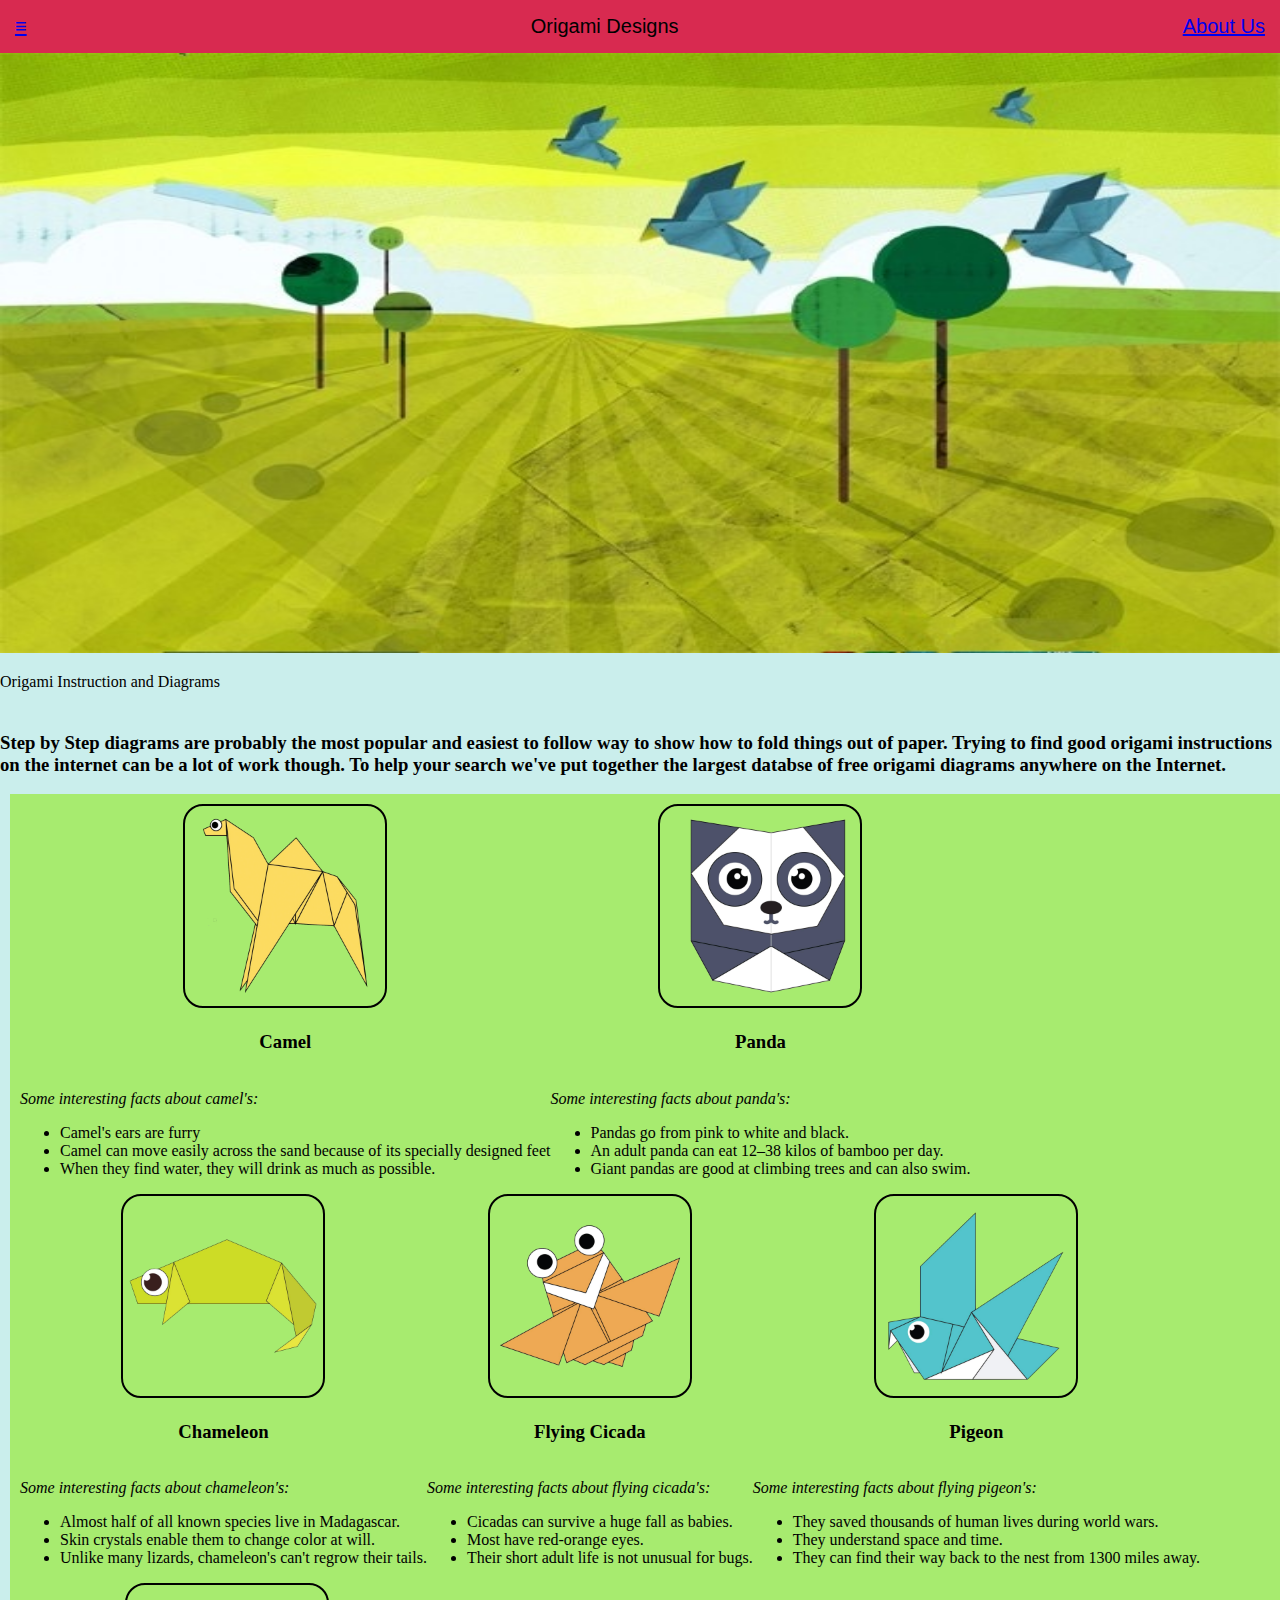
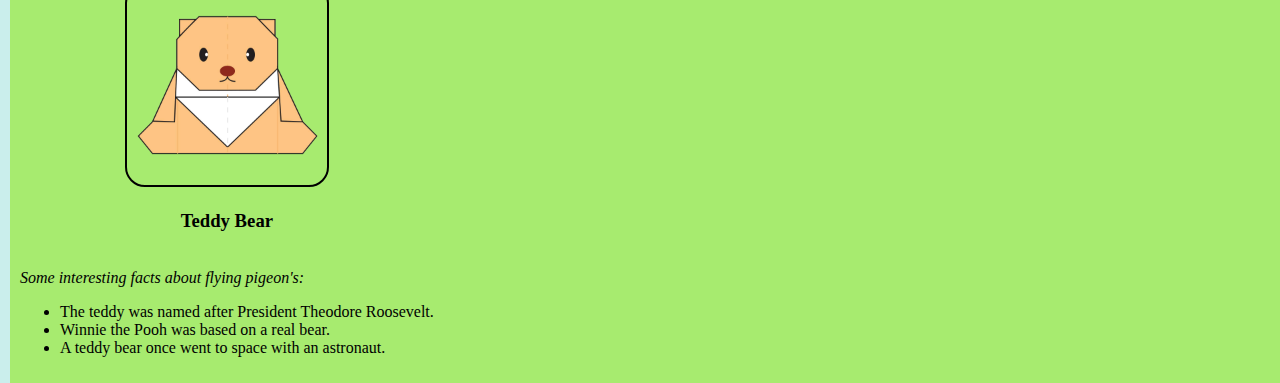
<file: project 50/index.html>
<!DOCTYPE html>
<html lang="en">
    <head> <title> Origami Designs</title>
    <link rel="stylesheet" type="text/css" href="style.css">
    </head>

    <body>
        <div class ="header">
            <div class="menu">
                <div><a href = "#"> ≡ </a></div>
                <div> Origami Designs</div>
                <div><a href="about.html"> About Us</a></div>
            </div>
        </div>
        <div class="bodyimg">
            <img src = "bg.jpg" height="600px" width="100%"/>
            <p>Origami Instruction and Diagrams</p>
            <h3><br>
                Step by Step diagrams are probably the most popular and easiest to follow way to
                show how to fold things out of paper.
                    Trying to find good origami instructions on the internet can be a lot of work though. To
                help your search we've put together the largest databse of free origami diagrams
                anywhere on the Internet.
            </h3>
        </div>

    <div class="grid">
        <div class="Origami">
            <center>
                <a href ="http://origami.me/camel/"> <img src="camel.png" width="200px" height="200px"></a>
                <h3> Camel</h3>
            </center>
            <p>
                <br>
                <i>Some interesting facts about camel's:</i>
                <ul>
                    <li>Camel's ears are furry</li>
                    <li>Camel can move easily across the sand because of its specially designed feet</li>
                    <li>When they find water, they will drink as much as possible.</li>
                </ul>
            </p>
        </div>

        <div class="Origami">
            <center>
                <a href ="http://origami.me/panda/"> <img src="panda.png" width="200px" height="200px"></a>
                <h3> Panda</h3>
            </center>
            <p>
                <br>
                <i>Some interesting facts about panda's:</i>
                <ul>
                    <li>Pandas go from pink to white and black.</li>
                    <li>An adult panda can eat 12–38 kilos of bamboo per day.</li>
                    <li>Giant pandas are good at climbing trees and can also swim.</li>
                </ul>
            </p>
        </div>

        <div class="Origami">
            <center>
                <a href ="http://origami.me/chameleon/"> <img src="chameleon.png" width="200px" height="200px"></a>
                <h3>Chameleon</h3>
            </center>
            <p>
                <br>
                <i>Some interesting facts about chameleon's:</i>
                <ul>
                    <li>Almost half of all known species live in Madagascar.</li>
                    <li>Skin crystals enable them to change color at will.</li>
                    <li>Unlike many lizards, chameleon's can't regrow their tails.</li>
                </ul>
            </p>
        </div>
        


        <div class="Origami">
            <center>
                <a href ="http://origami.me/flying-cicada/"> <img src="cicada.png" width="200px" height="200px"></a>
                <h3>Flying Cicada</h3>
            </center>
            <p>
                <br>
                <i>Some interesting facts about flying cicada's:</i>
                <ul>
                    <li>Cicadas can survive a huge fall as babies.</li>
                    <li>Most have red-orange eyes.</li>
                    <li>Their short adult life is not unusual for bugs.</li>
                </ul>
            </p>
        </div>

        <div class="Origami">
            <center>
                <a href ="http://origami.me/pigeon/"> <img src="pigeon.png" width="200px" height="200px"></a>
                <h3>Pigeon</h3>
            </center>
            <p>
                <br>
                <i>Some interesting facts about flying pigeon's:</i>
                <ul>
                    <li>They saved thousands of human lives during world wars.</li>
                    <li>They understand space and time.</li>
                    <li>They can find their way back to the nest from 1300 miles away.</li>
                </ul>
            </p>
        </div>

        <div class="Origami">
            <center>
                <a href ="http://origami.me/teddy-bear/"> <img src="teddy.png" width="200px" height="200px"></a>
                <h3>Teddy Bear</h3>
            </center>
            <p>
                <br>
                <i>Some interesting facts about flying pigeon's:</i>
                <ul>
                    <li>The teddy was named after President Theodore Roosevelt.</li>
                    <li>Winnie the Pooh was based on a real bear.</li>
                    <li>A teddy bear once went to space with an astronaut.</li>
                </ul>
            </p>
        </div>
    </div>
    </body>
</html>
</file>
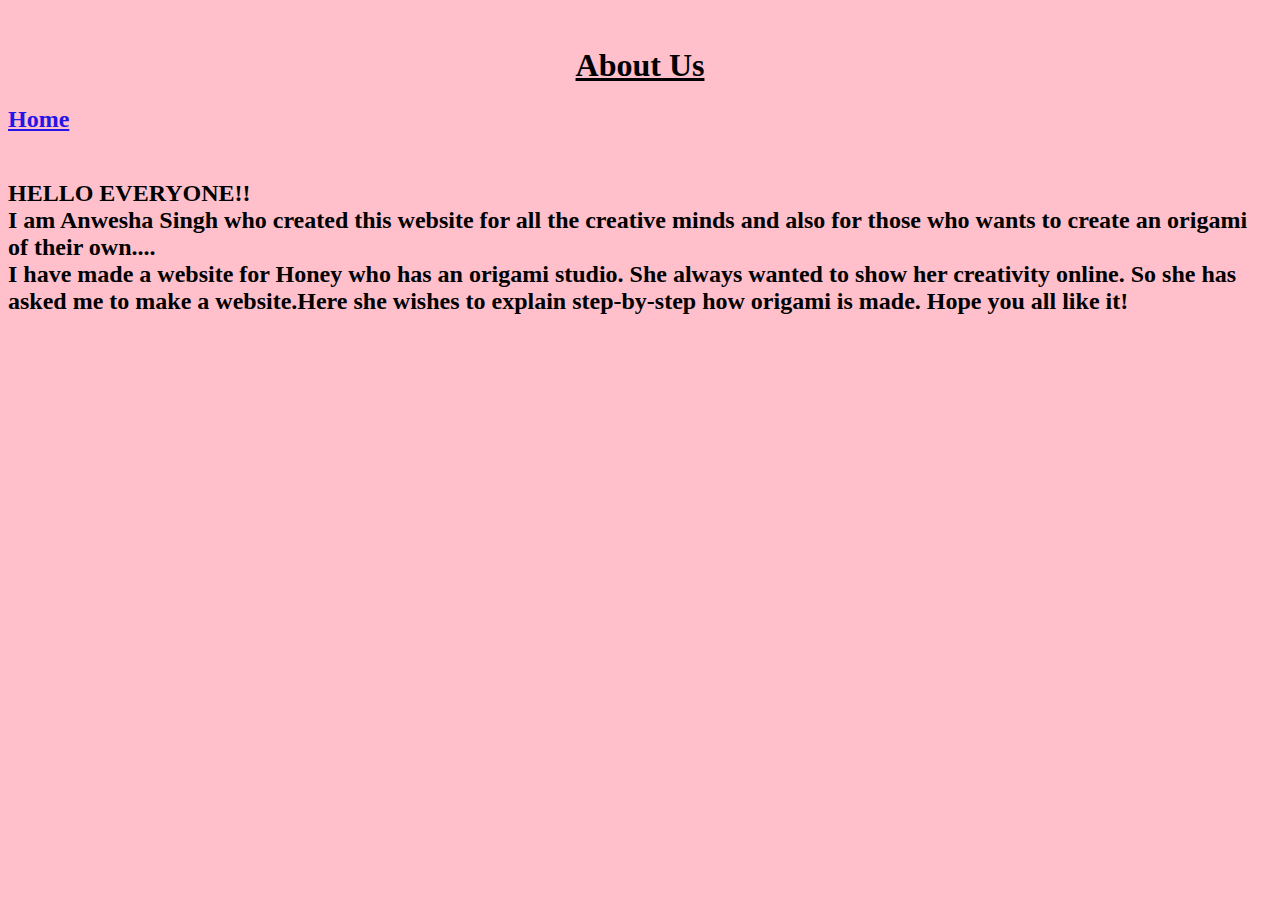
<file: project 50/about.html>
<!DOCTYPE HTML>
<html>
    <head>
        <title>About Origami</title>
    </head>
    <body bgcolor="pink">
        <div class="abouth1">
            <br>
            <center><h1><u>About Us</u></h1></center>
        </div>
            <div class="home">
        <a href="index.html" style="color:#2416e7"> <h2> Home </h2></a>
    </div>
    <div class="tex">
    <h2>
     <br> HELLO EVERYONE!! <BR> I am Anwesha Singh who created this website for all the creative minds and also
    for those who wants to create an origami of their own.... <br>
    I have made a website for Honey who has an origami studio. She always wanted to show her creativity online. 
    So she has asked me to make a website.Here she wishes to explain step-by-step how origami is made. Hope you all like it! <br> <br>
    </h2>
</div>
</body>
</html>
</file>
<file: project 50/style.css>
.menu{
    display: flex;
    justify-content: space-between;
    background-color: #d82a50;
    padding: 15px;
    font-size: 20px;
    font-family: sans-serif;
    font-weight: 400;
    color: rgb #e8ec1d;
}

body{
    margin: 0px;
    background-color: #caeeec;
}

.grid{
    display: flex;
    flex-wrap: wrap;
    margin-left: 10px;
    padding: 10px;
    background-color: rgb(167, 235, 111);
}

.origami{
    border-radius: 20px;
    background-color: #14dc35;
    padding: 30px;
    margin: 25px;
    width: 310px;
    font-family: fantasy;
}

.Origami img{ /*for curve border*/
    border-radius: 20px; border: 2px solid black;
}
</file>
